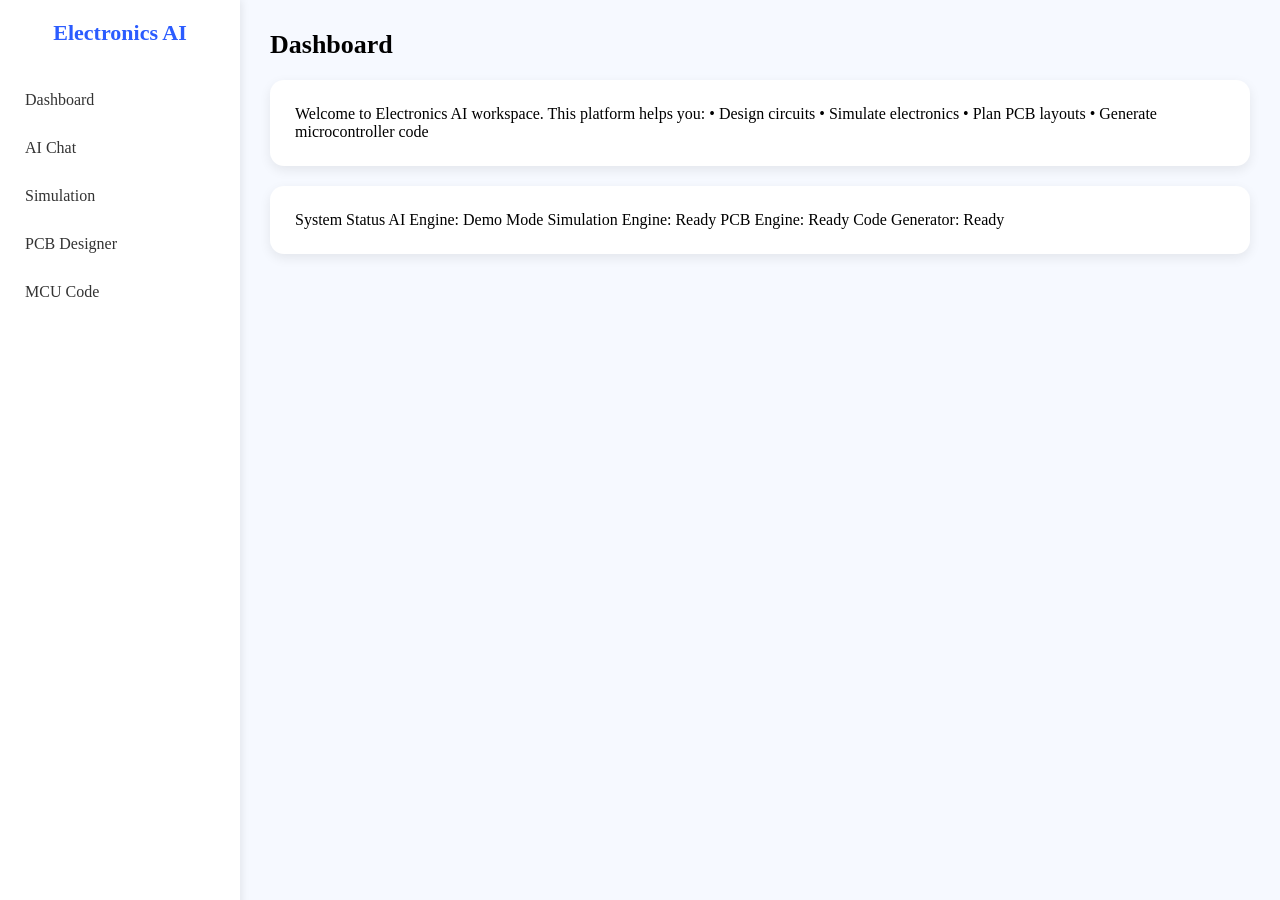
<file: index.html>
<!DOCTYPE html>
<html>
<head>
<title>Electronics AI Dashboard</title>
<link rel="stylesheet" href="style.css">
</head>

<body>

<div class="sidebar">

<div class="logo">Electronics AI</div>

<a href="index.html">Dashboard</a>
<a href="chat.html">AI Chat</a>
<a href="simulation.html">Simulation</a>
<a href="pcb.html">PCB Designer</a>
<a href="code.html">MCU Code</a>

</div>

<div class="main">

<div class="header">Dashboard</div>

<div class="card">

Welcome to Electronics AI workspace.

This platform helps you:

• Design circuits  
• Simulate electronics  
• Plan PCB layouts  
• Generate microcontroller code  

</div>

<div class="card">

System Status

AI Engine: Demo Mode  
Simulation Engine: Ready  
PCB Engine: Ready  
Code Generator: Ready  

</div>

</div>

</body>
</html>
</file>
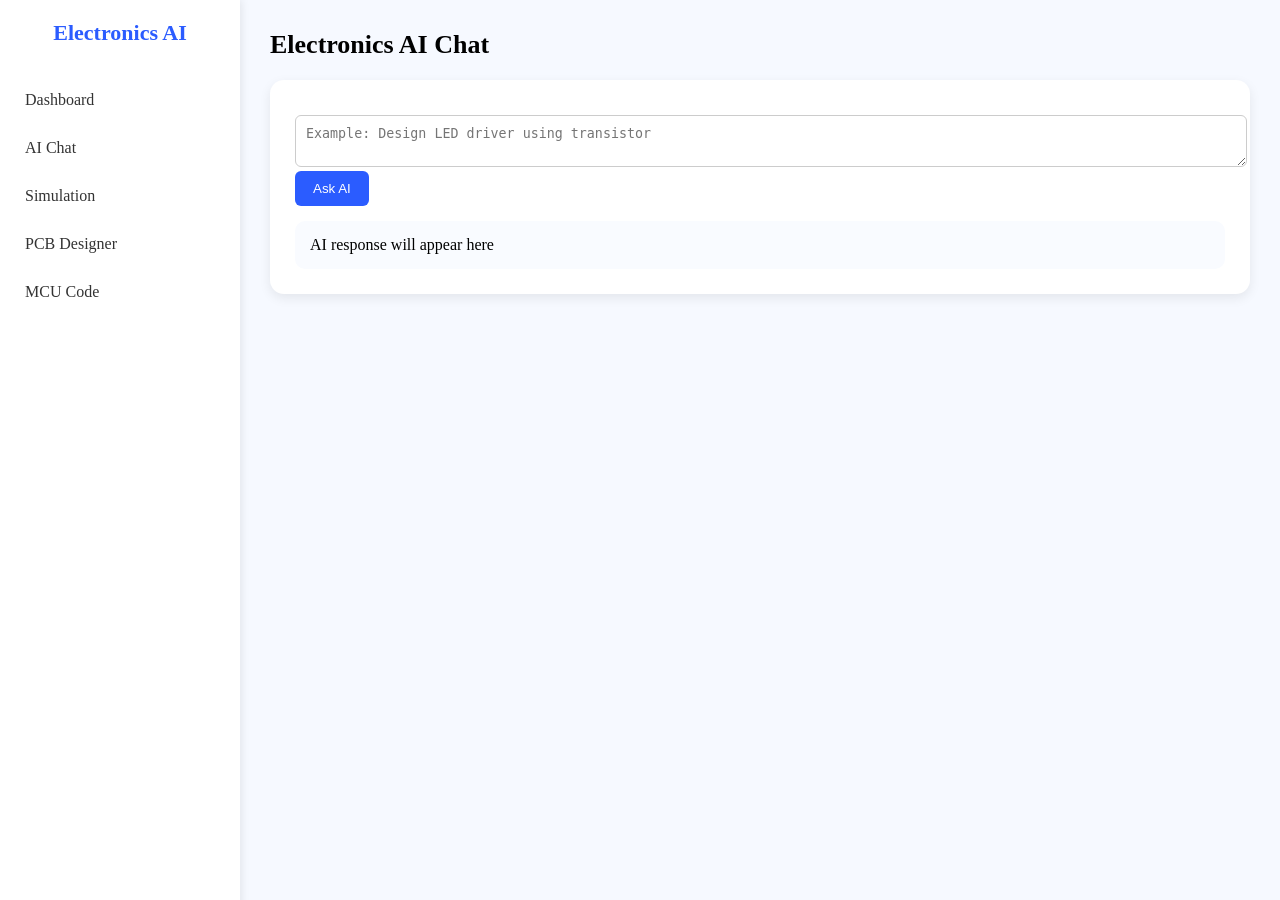
<file: chat.html>
<!DOCTYPE html>
<html>
<head>
<title>AI Chat</title>
<link rel="stylesheet" href="style.css">
</head>

<body>

<div class="sidebar">

<div class="logo">Electronics AI</div>

<a href="index.html">Dashboard</a>
<a href="chat.html">AI Chat</a>
<a href="simulation.html">Simulation</a>
<a href="pcb.html">PCB Designer</a>
<a href="code.html">MCU Code</a>

</div>

<div class="main">

<div class="header">Electronics AI Chat</div>

<div class="card">

<textarea id="question"
placeholder="Example: Design LED driver using transistor"></textarea>

<button onclick="reply()">Ask AI</button>

<div class="output" id="answer">
AI response will appear here
</div>

</div>

</div>

<script>

function reply(){

document.getElementById("answer").innerHTML="Processing request...";

setTimeout(function(){

document.getElementById("answer").innerHTML=
"Suggested: Use NPN transistor + base resistor + diode protection (demo)";

},1500);

}

</script>

</body>
</html>
</file>
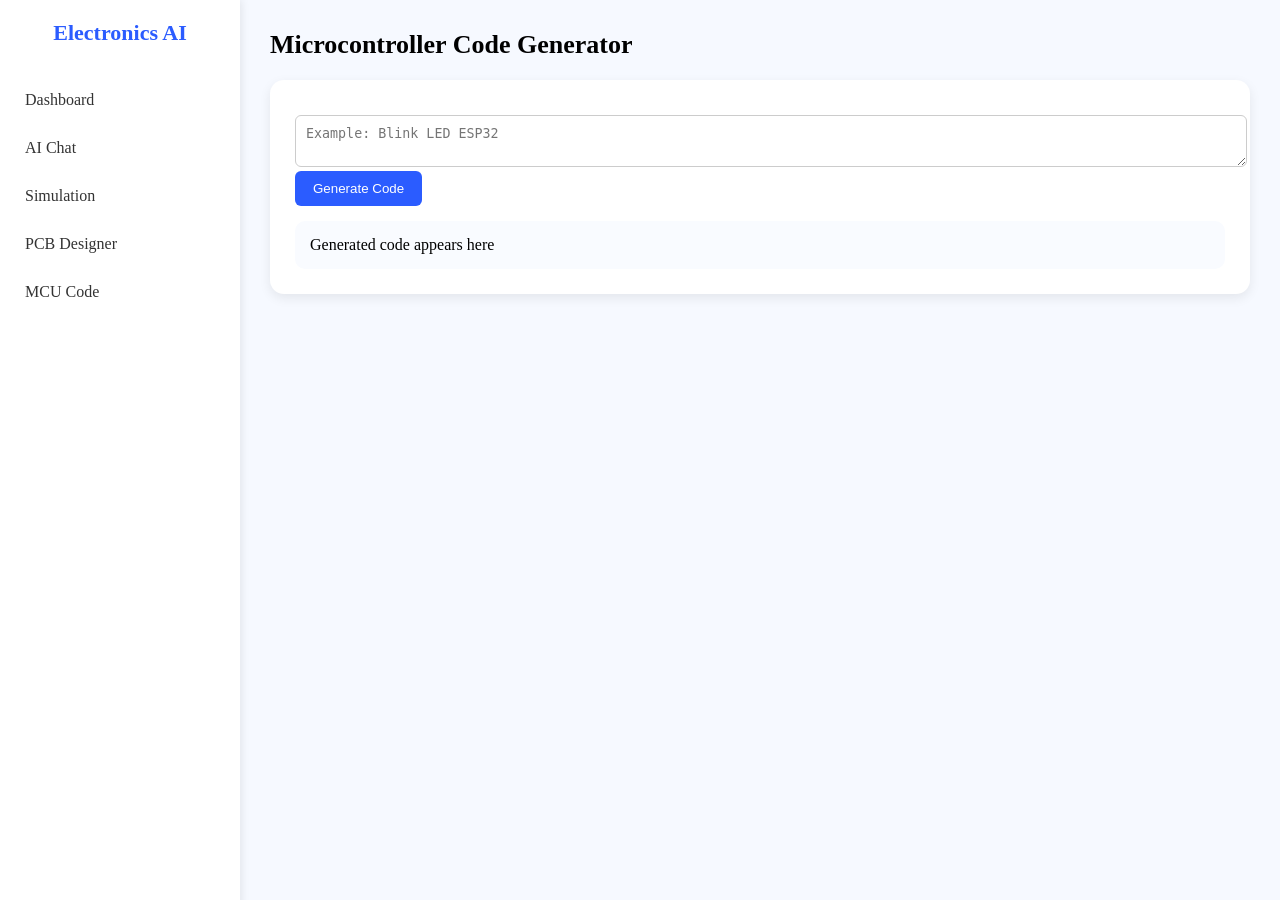
<file: code.html>
<!DOCTYPE html>
<html>
<head>
<title>MCU Code Generator</title>
<link rel="stylesheet" href="style.css">
</head>

<body>

<div class="sidebar">

<div class="logo">Electronics AI</div>

<a href="index.html">Dashboard</a>
<a href="chat.html">AI Chat</a>
<a href="simulation.html">Simulation</a>
<a href="pcb.html">PCB Designer</a>
<a href="code.html">MCU Code</a>

</div>

<div class="main">

<div class="header">Microcontroller Code Generator</div>

<div class="card">

<textarea id="codereq"
placeholder="Example: Blink LED ESP32"></textarea>

<button onclick="generate()">Generate Code</button>

<div class="output" id="codeoutput">
Generated code appears here
</div>

</div>

</div>

<script>

function generate(){

document.getElementById("codeoutput").innerHTML="Generating code...";

setTimeout(function(){

document.getElementById("codeoutput").innerHTML=
"void setup(){pinMode(2,OUTPUT);} void loop(){digitalWrite(2,HIGH);}";

},1500);

}

</script>

</body>
</html>
</file>
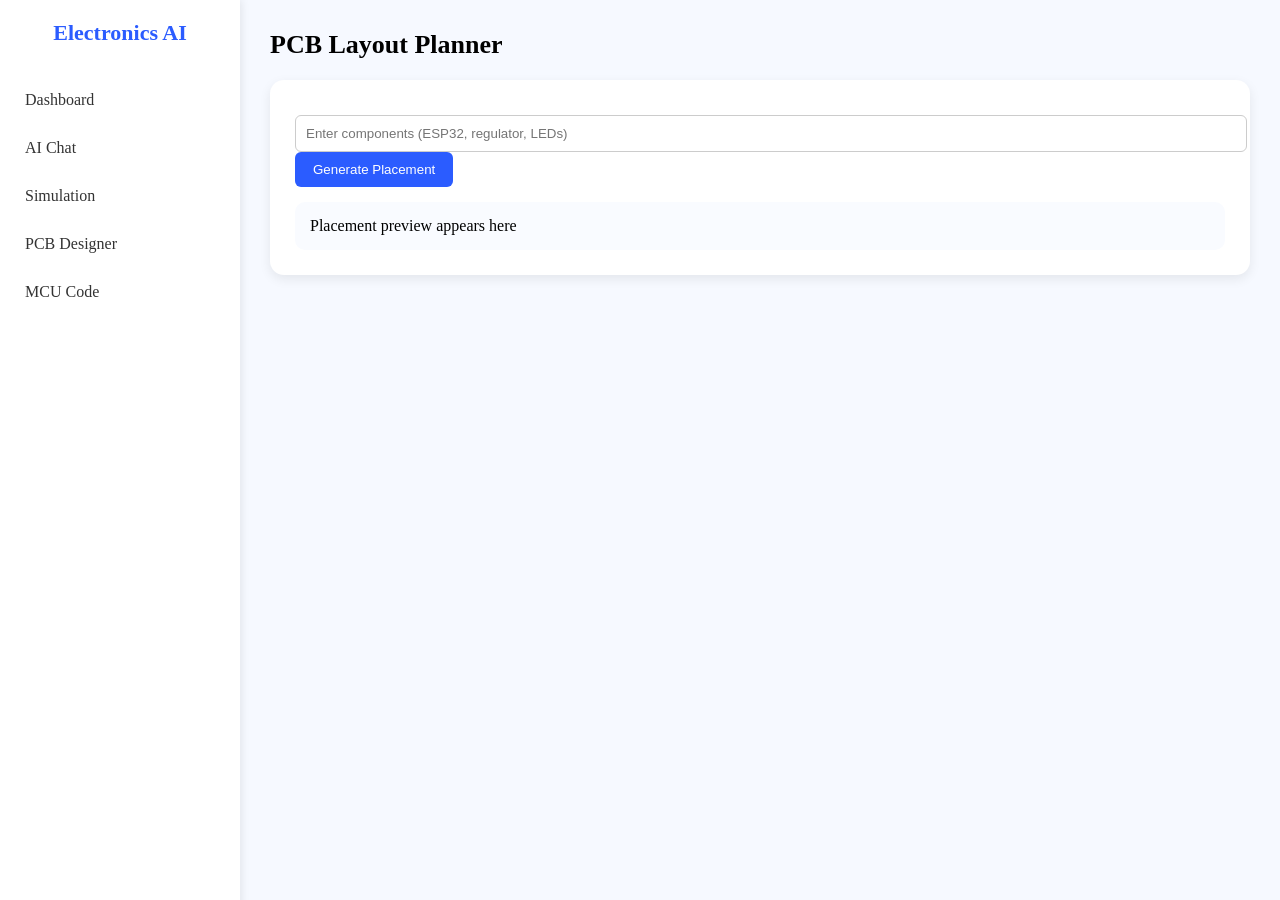
<file: pcb.html>
<!DOCTYPE html>
<html>
<head>
<title>PCB Designer</title>
<link rel="stylesheet" href="style.css">
</head>

<body>

<div class="sidebar">

<div class="logo">Electronics AI</div>

<a href="index.html">Dashboard</a>
<a href="chat.html">AI Chat</a>
<a href="simulation.html">Simulation</a>
<a href="pcb.html">PCB Designer</a>
<a href="code.html">MCU Code</a>

</div>

<div class="main">

<div class="header">PCB Layout Planner</div>

<div class="card">

<input placeholder="Enter components (ESP32, regulator, LEDs)">

<button onclick="layout()">Generate Placement</button>

<div class="output" id="pcboutput">
Placement preview appears here
</div>

</div>

</div>

<script>

function layout(){

document.getElementById("pcboutput").innerHTML="Generating placement...";

setTimeout(function(){

document.getElementById("pcboutput").innerHTML=
"Auto-placement complete (demo preview)";

},1500);

}

</script>

</body>
</html>
</file>
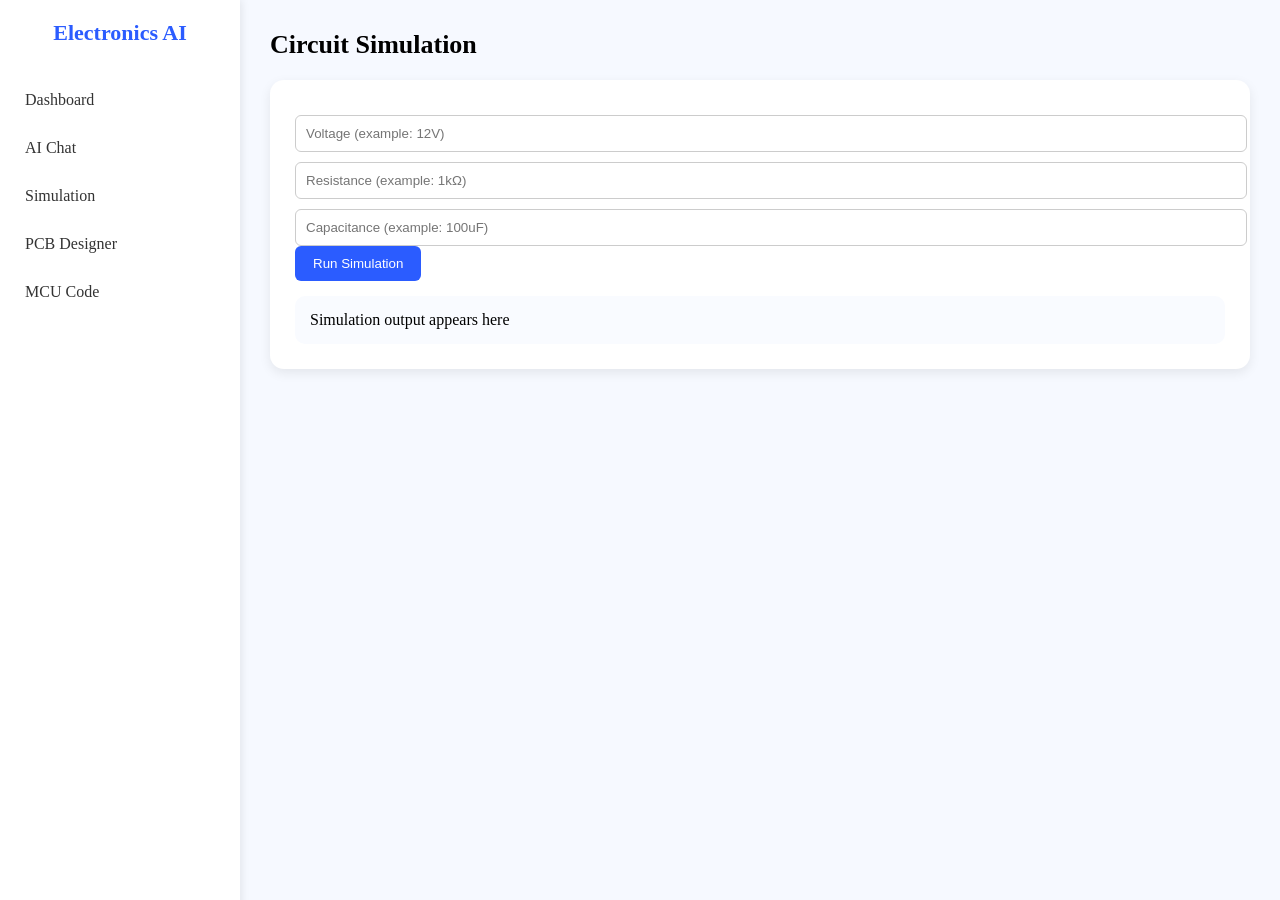
<file: simulation.html>
<!DOCTYPE html>
<html>
<head>
<title>Simulation Workspace</title>
<link rel="stylesheet" href="style.css">
</head>

<body>

<div class="sidebar">

<div class="logo">Electronics AI</div>

<a href="index.html">Dashboard</a>
<a href="chat.html">AI Chat</a>
<a href="simulation.html">Simulation</a>
<a href="pcb.html">PCB Designer</a>
<a href="code.html">MCU Code</a>

</div>

<div class="main">

<div class="header">Circuit Simulation</div>

<div class="card">

<input placeholder="Voltage (example: 12V)">

<input placeholder="Resistance (example: 1kΩ)">

<input placeholder="Capacitance (example: 100uF)">

<button onclick="simulate()">Run Simulation</button>

<div class="output" id="result">
Simulation output appears here
</div>

</div>

</div>

<script>

function simulate(){

document.getElementById("result").innerHTML="Running simulation...";

setTimeout(function(){

document.getElementById("result").innerHTML=
"Simulation successful: waveform stable (demo mode)";

},1500);

}

</script>

</body>
</html>
</file>
<file: style.css>
body{
margin:0;
font-family:Segoe UI;
background:#f6f9ff;
}

/* Sidebar */

.sidebar{
position:fixed;
width:240px;
height:100vh;
background:white;
box-shadow:2px 0px 8px rgba(0,0,0,0.08);
padding-top:20px;
}

.logo{
font-size:22px;
font-weight:bold;
text-align:center;
margin-bottom:30px;
color:#2b5cff;
}

.sidebar a{
display:block;
padding:15px 25px;
text-decoration:none;
color:#333;
font-weight:500;
}

.sidebar a:hover{
background:#eef3ff;
}

/* Main workspace */

.main{
margin-left:240px;
padding:30px;
}

.header{
font-size:26px;
font-weight:bold;
margin-bottom:20px;
}

.card{
background:white;
padding:25px;
border-radius:14px;
box-shadow:0 4px 12px rgba(0,0,0,0.08);
margin-bottom:20px;
}

/* Inputs */

button{
padding:10px 18px;
border:none;
background:#2b5cff;
color:white;
border-radius:6px;
cursor:pointer;
}

textarea,input{
width:100%;
padding:10px;
margin-top:10px;
border-radius:6px;
border:1px solid #ccc;
}

.output{
margin-top:15px;
padding:15px;
background:#f9fbff;
border-radius:10px;
}
</file>
